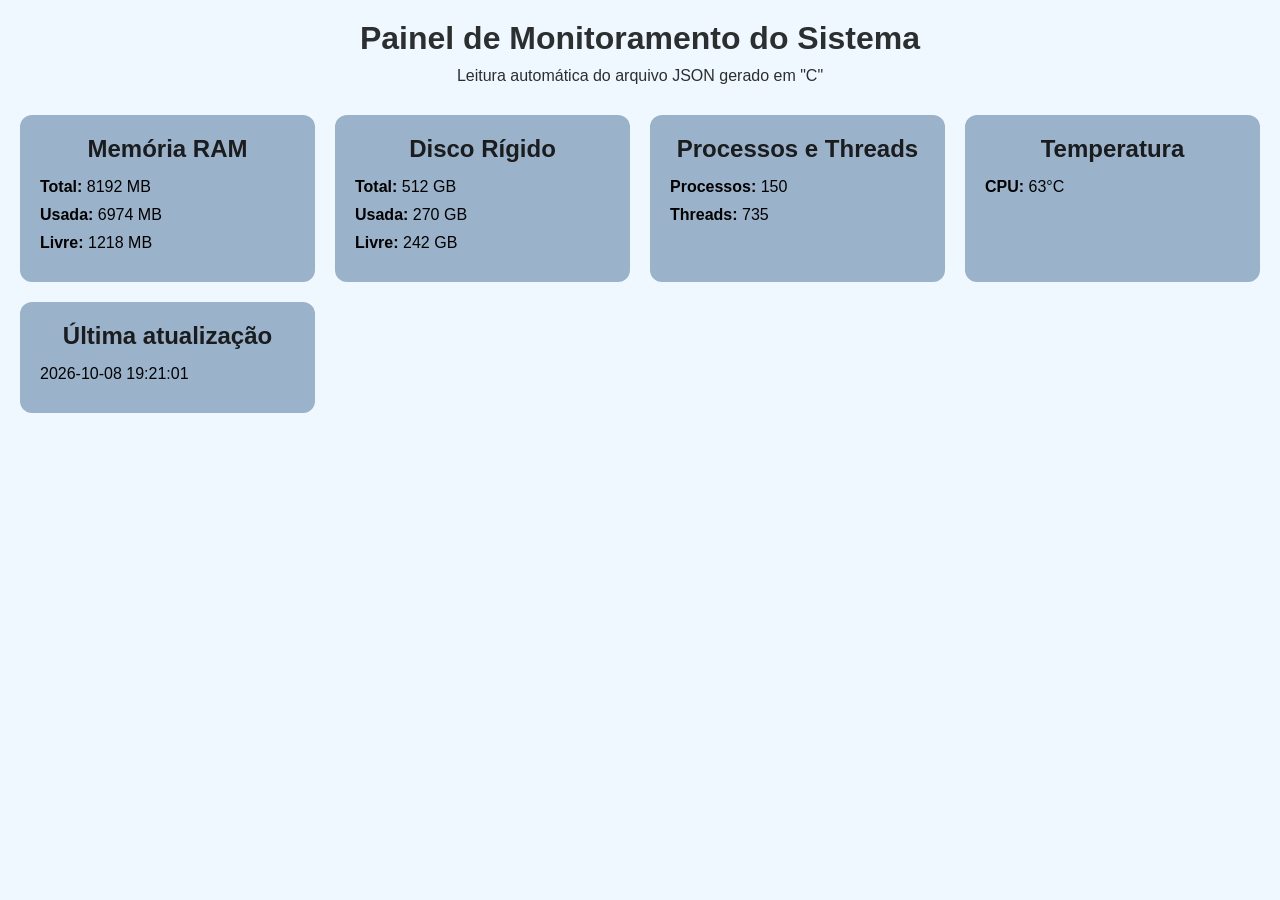
<file: dashboard.html>
<!DOCTYPE html>
<html lang="pt-BR">
<head>
    <meta charset="UTF-8">
    <meta name="viewport" content="width=device-width, initial-scale=1.0">
    <title>Dashboard</title>
    <link rel="stylesheet" href="./styles/style.dashboard.css">
</head>
<body>
    <header>
        <h1>Painel de Monitoramento do Sistema</h1>
        <p> Leitura automática do arquivo JSON gerado em "C"</p>
    </header>
    <main class="painel">
        <section class="card">
            <h2>Memória RAM</h2>
            <!-- STRONG serve para que um trecho de texto possui
             forte importância, serenidade ou urgência. Também deixa
             o texto em negrito -->
            <p><strong>Total:</strong> <span id="ramTotal">Carregando...</span> MB</p>
            <p><strong>Usada:</strong> <span id="ramUsada">Carregando...</span> MB</p>
            <p><strong>Livre:</strong> <span id="ramLivre">Carregando...</span> MB</p>
        </section>
        <section class="card">
            <h2>Disco Rígido</h2>
            <p><strong>Total:</strong> <span id="discoTotal">Carregando...</span> GB</p>
            <p><strong>Usada:</strong> <span id="discoUsado">Carregando...</span> GB</p>
            <p><strong>Livre:</strong> <span id="discoLivre">Carregando...</span> GB</p>
        </section>
        <section class="card">
            <h2>Processos e Threads</h2>
            <p><strong>Processos:</strong> <span id="processos">Carregando...</span></p>
            <p><strong>Threads:</strong> <span id="threads">Carregando...</span></p>
        </section>
        <section class="card">
            <h2>Temperatura</h2>
            <p><strong>CPU:</strong> <span id="temperatura">Carregando...</span>°C</p>
        </section>
        <section class="card">
            <h2>Última atualização</h2>
            <p><span id="timestamp">Carregando...</span></p>
        </section>

    </main>
    <script src="./js/script.dashboard.js"></script>
</body>
</html>
</file>
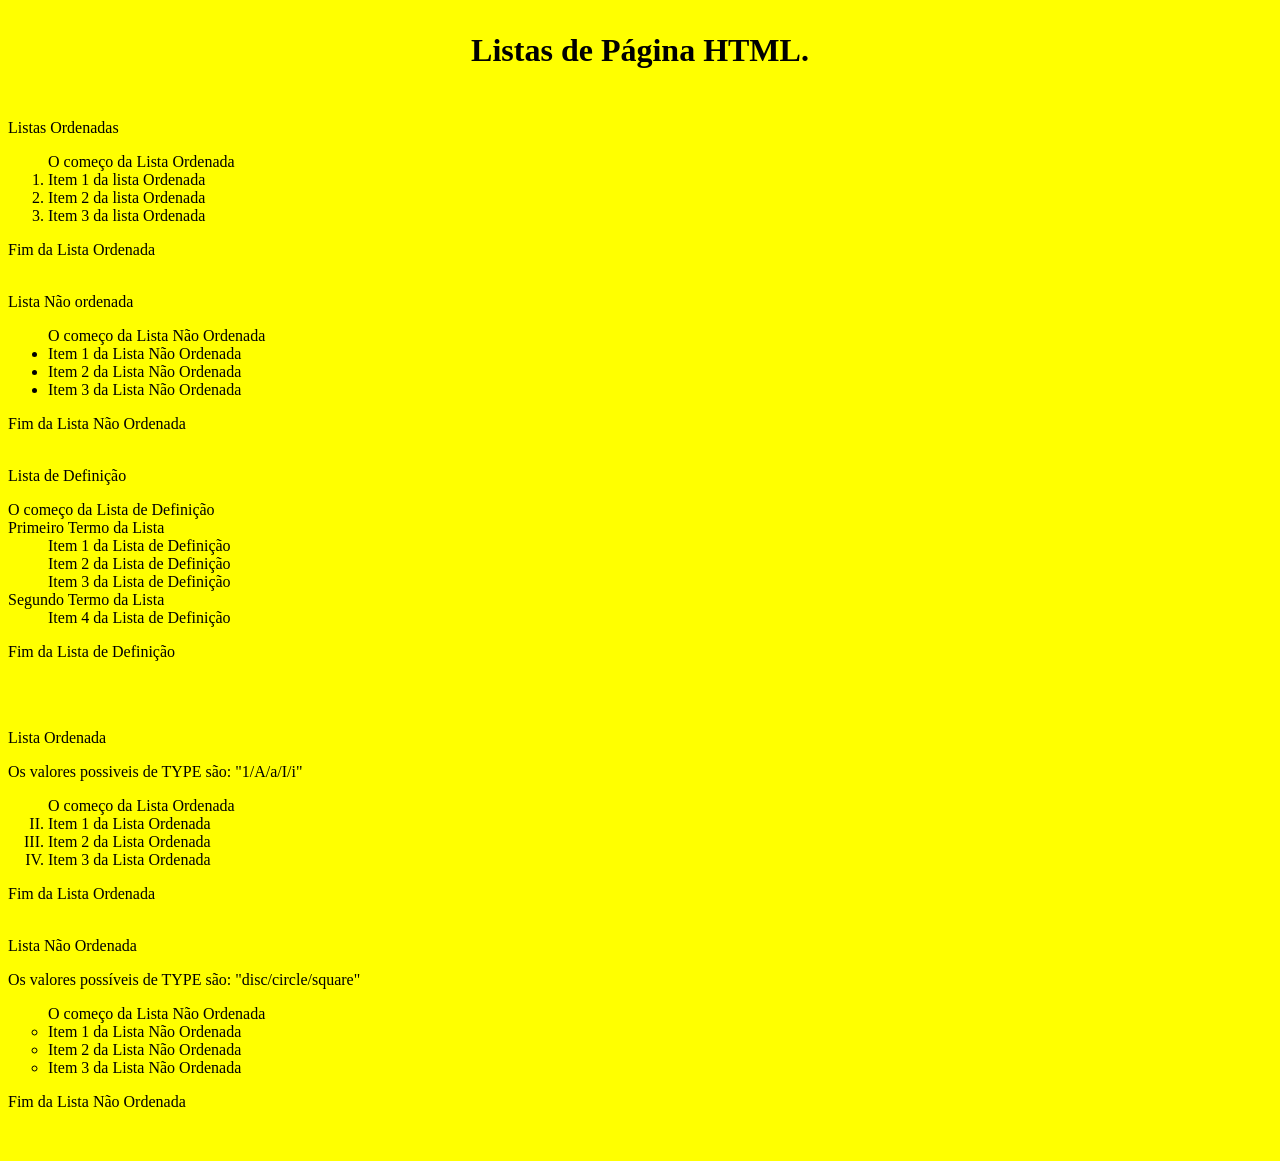
<file: listas.html>
<!DOCTYPE html>
<html lang="pt-BR">
<head>
    <meta charset="UTF-8">
    <meta name="viewport" content="width=device-width, initial-scale=1.0">
    <title>Listas de Páginas</title>
</head>
<body bgcolor="yellow">
    <h1>
        <p align="center">
            Listas de Página HTML.
        </p>
    </h1><br>
    <!-- Estas são as TAGS para inserir Listas nas Páginas HTML-->
     Listas Ordenadas
     <OL> O começo da Lista Ordenada
        <LI> Item 1 da lista Ordenada </LI>
        <LI> Item 2 da lista Ordenada </LI>
        <LI> Item 3 da lista Ordenada </LI>
     </OL> Fim da Lista Ordenada
     <p><br>
    Lista Não ordenada
    <UL> O começo da Lista Não Ordenada
        <LI> Item 1 da Lista Não Ordenada </LI>
        <LI> Item 2 da Lista Não Ordenada </LI>
        <LI> Item 3 da Lista Não Ordenada </LI>
    </UL> Fim da Lista Não Ordenada
    <p><br>
    Lista de Definição
    <DL> O começo da Lista de Definição
        <DT> Primeiro Termo da Lista </DT>
        <DD> Item 1 da Lista de Definição </DD>
        <DD> Item 2 da Lista de Definição </DD>
        <DD> Item 3 da Lista de Definição </DD>
        <DT> Segundo Termo da Lista </DT>
        <DD> Item 4 da Lista de Definição </DD>
    </DL> Fim da Lista de Definição
    <p><br><br>
    </p>
    <!-- Estas são as TAGS para inserir Listas Ordenadas
     com atributos TYPE, START e VALUE nas páginas HTML -->
     Lista Ordenada <p>
        Os valores possiveis de TYPE são: "1/A/a/I/i"
        <OL TYPE="I" START="2"> O começo da Lista Ordenada
            <LI> Item 1 da Lista Ordenada </LI>
            <LI> Item 2 da Lista Ordenada </LI>
            <LI> Item 3 da Lista Ordenada </LI>
        </OL> Fim da Lista Ordenada
        <p><br>
        <!-- Estas são as TAGS para inserir Listas não Ordenadas com atributos
         TYPE nas páginas HTML-->
         Lista Não Ordenada <p>
            Os valores possíveis de TYPE são: "disc/circle/square"
        <UL TYPE="circle"> O começo da Lista Não Ordenada
            <LI> Item 1 da Lista Não Ordenada </LI>
            <LI> Item 2 da Lista Não Ordenada </LI>
            <LI> Item 3 da Lista Não Ordenada </LI>
        </UL> Fim da Lista Não Ordenada
        <p><br>
</body>
</html>
</file>
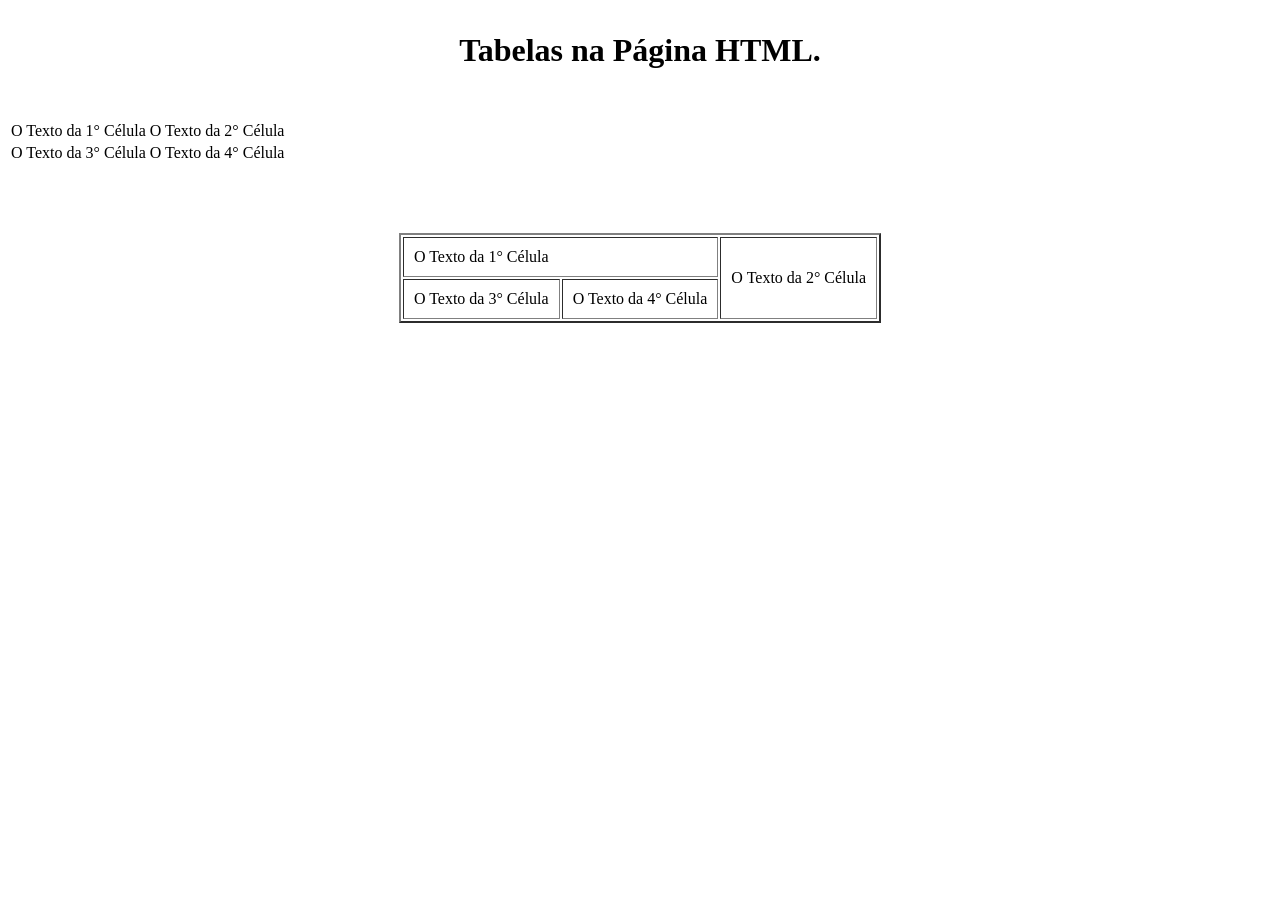
<file: tabelas.html>
<!DOCTYPE html>
<html lang="pt-BR">
<head>
    <meta charset="UTF-8">
    <meta name="viewport" content="width=device-width, initial-scale=1.0">
    <title>Tabelas</title>
</head>
<body becolor="white">
    <h1>
        <p align="center">
            Tabelas na Página HTML.
        </p>
    </h1><br>
    <!-- Estas são as TAGS para inserir Tabelas nas páginas HTML -->
     <!-- Inicio da Tabela -->
      <table>
        <!-- Inicio da 1° linha -->
         <TR>
            <!-- Inicio da 1° célula -->
             <TD>
                <!-- Aqui vai o conteúdo da célula -->
             O Texto da 1° Célula
             <!-- Fim da 1° Célula -->
             </TD>
             <!-- Inicio da 2° Célula -->
              <TD>
            O Texto da 2° Célula
            <!-- Fim da 2° Célula -->
              </TD>
            <!-- Fim da 1° Linha -->
         </TR>
         <!-- Inicio da 2° Linha -->
          <TR>
            <!-- Inicio da 1° Célula da 2° Linha -->
             <TD>
            O Texto da 3° Célula
            <!-- Fim da 1° Célula da 2° Linha -->
             </TD>
             <!-- Inicio da 2° Célula da 2° Linha -->
              <TD>
                O Texto da 4° Célula
            <!-- Fim da 2° Célula da 2° Linha -->
              </TD>
            <!-- Fim da 2° Linha -->
          </TR>
          <!-- Fim da Tabela na página HTML -->
      </table>
      <p><br><br>
        <!-- Atributos BORDER, WIDHT, ALING, BGCOLOR,
         BACKGROUND, CELLSPACING, CELLPADDING E BORDERCOLOR da Tabela -->
         <!-- Atributos COLSPAN, ROWSPAN, WIDTH, HEIGHT, ALIGN, VALIGN, BGCOLOR dsa TAGs -->
          <table border = "2" cellspaccing = "2" cellpadding = "10" align = "center">
            <TR>
              <TD colspan = 2> <!-- expanção de duas colunas -->
                O Texto da 1° Célula
              </TD>
              <TD rowspan = 2> <!-- expansão de duas linhas -->
                O Texto da 2° Célula
              </TD>
            </TR>
            <TR>
              <TD>
                O Texto da 3° Célula
              </TD>
              <TD>
                O Texto da 4° Célula
              </TD>
            </TR>
</body>
</html>
</file>
<file: styles/style.dashboard.css>
/* FOLHA DE ESTILOS DO DASHBOARD */

* {
    margin: 0;
    padding: 0;
    box-sizing: border-box;
}
body {
    font-family: Arial, Helvetica, sans-serif;
    background-color: aliceblue;
    color: black;
    padding: 20px;
}
header {
    text-align: center;
    margin-bottom: 30px;
}
header h1 {
    margin-bottom: 10px;
    color: rgb(44, 47, 48);
}
header p {
    color: rgb(44, 47, 48);
}
.painel {
    display: grid;
    grid-template-columns: repeat(auto-fit, minmax(250px, 1fr));
    /* cria um layout de grade e coloca o máximo de colunas possíveis e
    expande para preencher todo o espaço disponível */
    gap: 20px;
}
.card {
    background: rgb(154, 179, 202);
    border-radius: 12px;
    padding: 20px;
    box-shadow: 0 3px 10 px rgba(0,0,0,0,08);
    transition: transform 0.2s ease; /* Cria uma animação suave de
    0,2s com transição lenta (ease) */
}
.card:hover {
    transform: scale (1.02); /* Aumenta ligeiramente o tamanho de
    um elemento de 2% */
}
.card h2 {
    margin-bottom: 15px;
    color: rgb(26, 28, 29);
    text-align: center;
}
.card P {
    margin-bottom: 10px;
    font-size: 16px;
}
</file>
